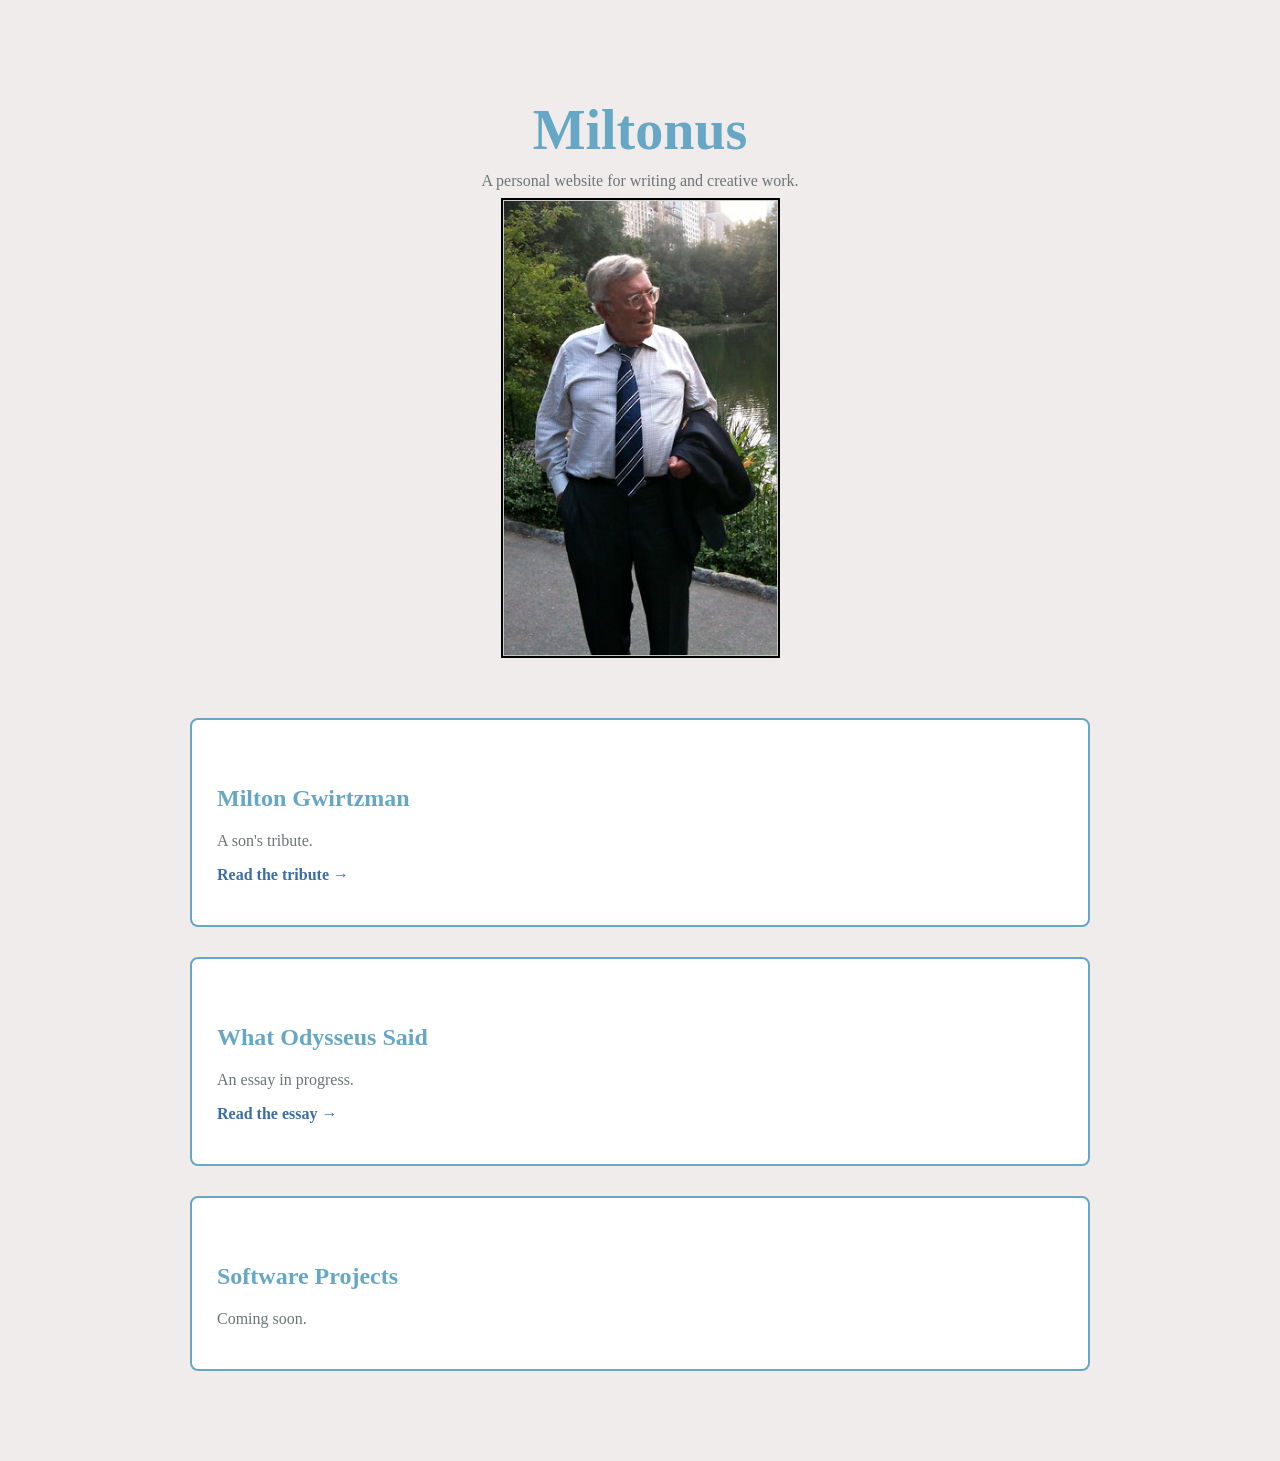
<file: index.html>
<!DOCTYPE html>
<html lang="en">
<head>
    <meta charset="UTF-8">
    <meta name="viewport" content="width=device-width, initial-scale=1.0">
    <title>Miltonus</title>
    <link rel="stylesheet" href="style.css">
</head>

<body>

<header>
    <h1>Miltonus</h1>

    <p>A personal website for writing and creative work.</p>

    <img src="images/milton-gwirtzman.jpg"
         alt="Milton Gwirtzman"
         class="hero-image">
</header>

<main>

    <section>
        <h2>Milton Gwirtzman</h2>

        <p>A son's tribute.</p>

        <p>
            <a href="miltonGwirtzman.html">Read the tribute →</a>
        </p>
    </section>

    <section>
        
        <h2>What Odysseus Said</h2>

        <p>An essay in progress.</p>

        <p>
            <a href="whatOdysseusSaid.html">Read the essay →</a>
        </p>
    </section>

    <section>
        <h2>Software Projects</h2>

        <p>Coming soon.</p>
    </section>

</main>


</body>
</html>
</file>
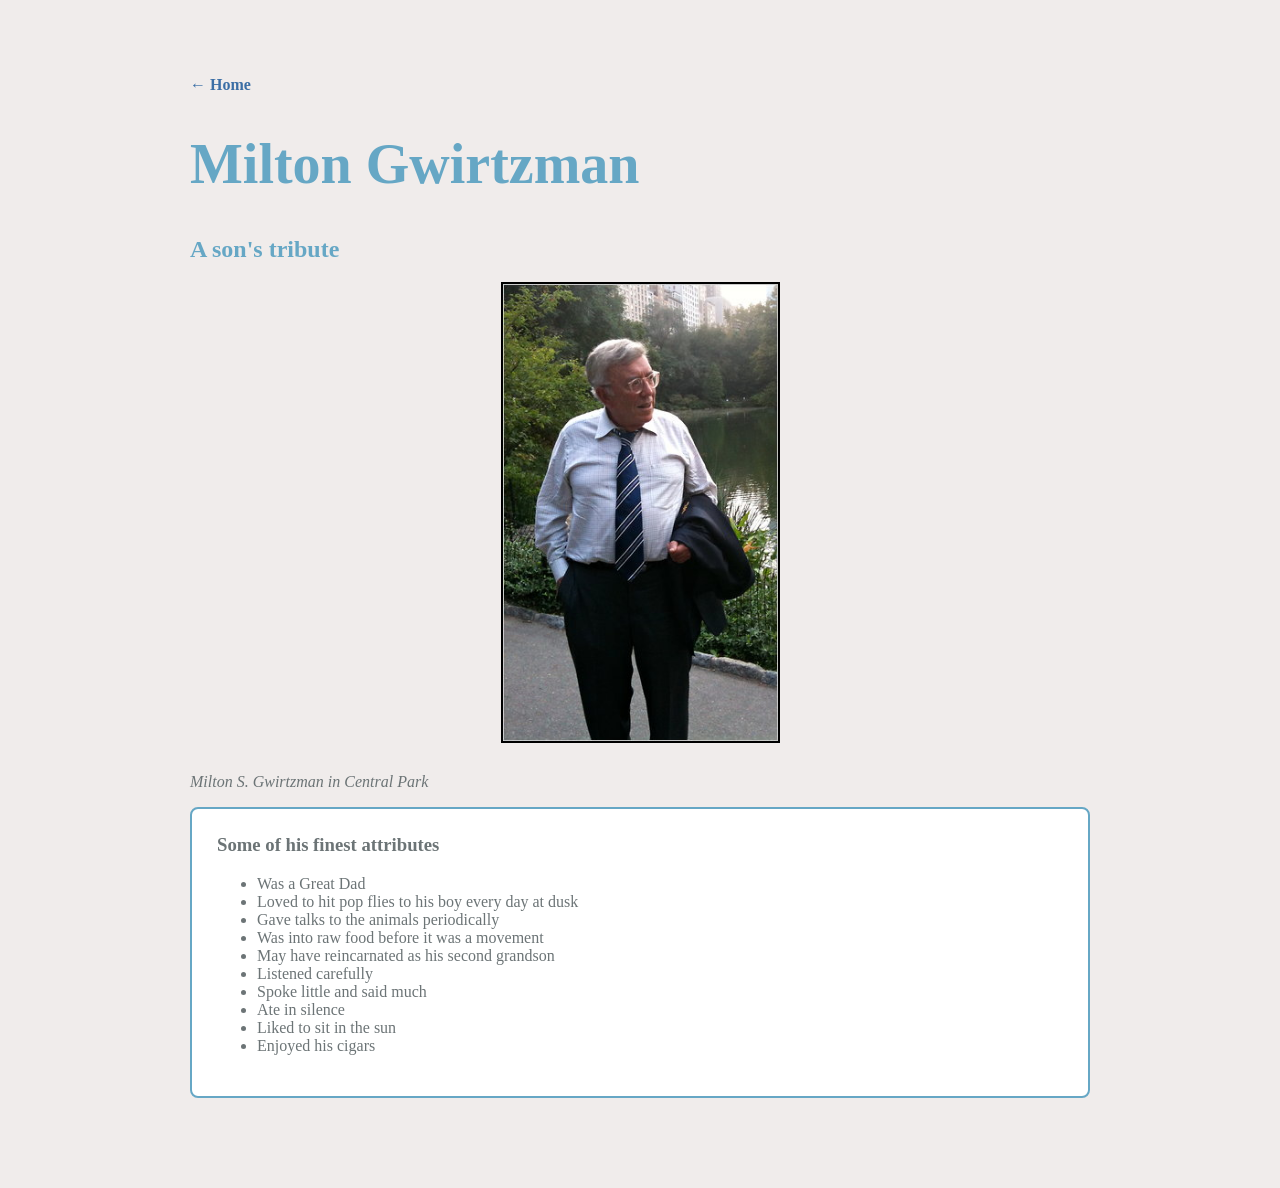
<file: miltonGwirtzman.html>
<!DOCTYPE html>
<html lang="en">
<head>
    <meta charset="UTF-8">
    <meta name="viewport" content="width=device-width, initial-scale=1.0">
    <title>Milton Gwirtzman</title>
    <link rel="stylesheet" href="style.css">
</head>

<body>

<p><a href="index.html">← Home</a></p>

<h1>Milton Gwirtzman</h1>

<h2>A son's tribute</h2>

<img src="images/milton-gwirtzman.jpg"
     alt="Milton Gwirtzman"
     class="hero-image">

<p><em>Milton S. Gwirtzman in Central Park</em></p>

<section>

<h3>Some of his finest attributes</h3>

<ul>
    <li>Was a Great Dad</li>
    <li>Loved to hit pop flies to his boy every day at dusk</li>
    <li>Gave talks to the animals periodically</li>
    <li>Was into raw food before it was a movement</li>
    <li>May have reincarnated as his second grandson</li>
    <li>Listened carefully</li>
    <li>Spoke little and said much</li>
    <li>Ate in silence</li>
    <li>Liked to sit in the sun</li>
    <li>Enjoyed his cigars</li>
</ul>

</section>

</body>
</html>
</file>
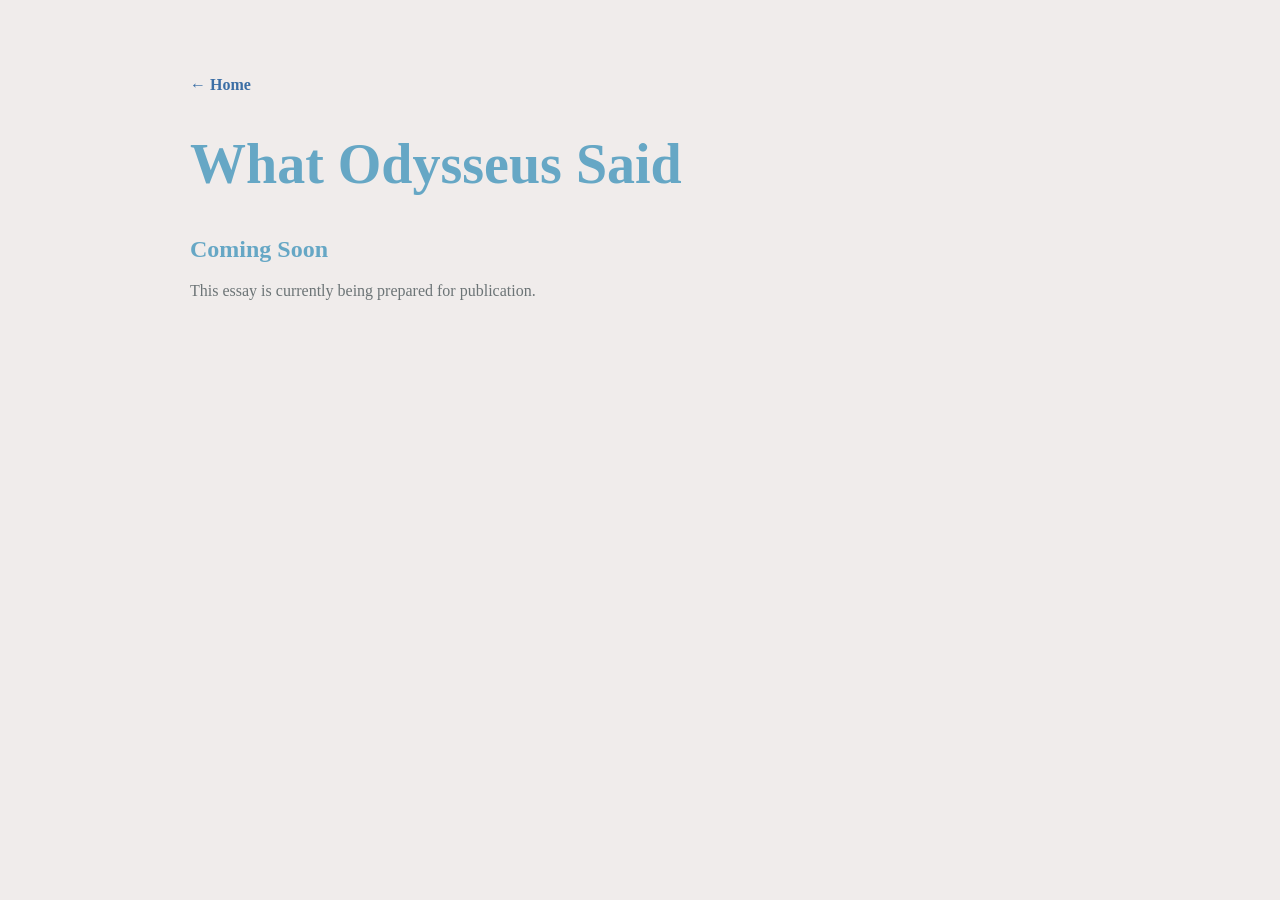
<file: whatOdysseusSaid.html>
<!DOCTYPE html>
<html lang="en">
<head>
    <meta charset="UTF-8">
    <meta name="viewport" content="width=device-width, initial-scale=1.0">
    <title>What Odysseus Said</title>
    <link rel="stylesheet" href="style.css">
</head>

<body>

<p><a href="index.html">← Home</a></p>

<h1>What Odysseus Said</h1>

<h2>Coming Soon</h2>

<p>
This essay is currently being prepared for publication.
</p>

</body>
</html>
</file>
<file: style.css>
body {
    margin: 0;
    padding: 60px;
    max-width: 900px;
    margin-left: auto;
    margin-right: auto;

    font-family: Georgia, serif;

    background-color: #F0ECEB;
    color: #6C7476;
}

header {
    text-align: center;
    margin-bottom: 60px;
}

header p {
    margin-top: 0;
    margin-bottom: 8px;
}

.hero-image {
    display: block;
    width: 275px;
    max-width: 100%;
    margin: 5px auto 30px auto;
    border: 2px solid black;
}

h1 {
    color: #66A7C5;
    font-size: 3.5rem;
    margin-bottom: 10px;
}

h2 {
    color: #66A7C5;
    margin-top: 40px;
}

section {
    background: white;
    border: 2px solid #66A7C5;
    border-radius: 8px;
    padding: 25px;
    margin-bottom: 30px;
}

h3 {
    margin-top: 0;
}

a {
    color: #3B6EA5;
    text-decoration: none;
    font-weight: bold;
}

a:hover {
    text-decoration: underline;
}

hr {
    display: none;
}
</file>
